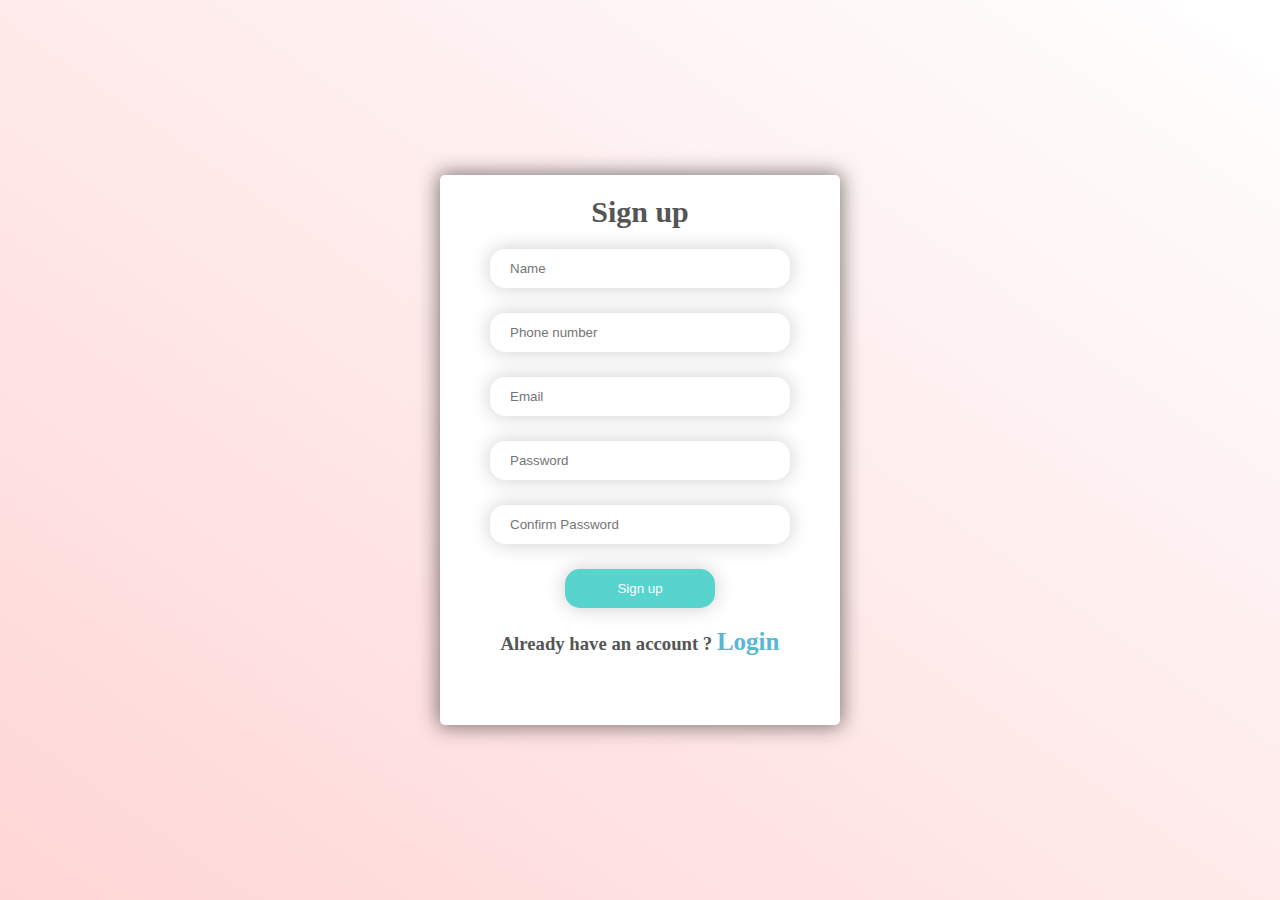
<file: index.html>
<!DOCTYPE html>
<html lang="en">
<head>
  <meta charset="UTF-8">
  <meta name="viewport" content="width=device-width, initial-scale=1.0">
  <meta http-equiv="X-UA-Compatible" content="ie=edge">
  <title>Sign up</title>
  <link rel="stylesheet" href="./signup.css">
</head>
<body>
  <div class="form-container">
    <div class="signup">
      <h2>Sign up</h2>
      <form action="">
        <input type="text" placeholder="Name">
        <input type="tel" placeholder="Phone number">
        <input type="email" placeholder="Email">
        <input type="password" placeholder="Password">
        <input type="password" placeholder="Confirm Password">
        <input type="submit" value="Sign up" class="signup-btn">
      </form>
      <h3>Already have an account ? <a href=""><strong>Login</strong></a></h3>
    </div>
    
  </div>
</body>
</html>
</file>
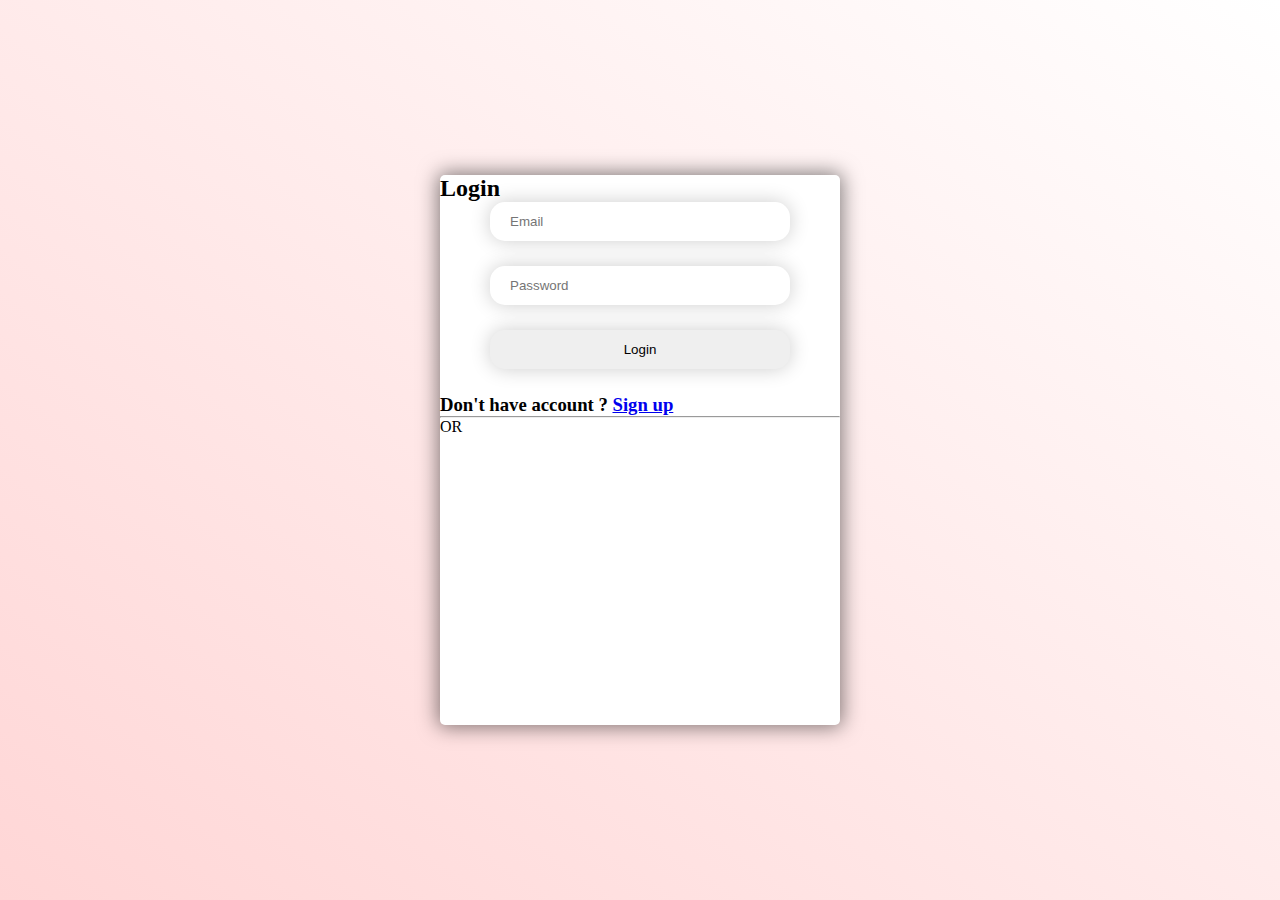
<file: login.html>
<!DOCTYPE html>
<html lang="en">
<head>
  <meta charset="UTF-8">
  <meta name="viewport" content="width=device-width, initial-scale=1.0">
  <meta http-equiv="X-UA-Compatible" content="ie=edge">
  <title>Login</title>
  <link rel="stylesheet" href="./style.css">
  <link rel="stylesheet" href="https://cdnjs.cloudflare.com/ajax/libs/font-awesome/5.15.3/css/all.min.css" integrity="sha512-iBBXm8fW90+nuLcSKlbmrPcLa0OT92xO1BIsZ+ywDWZCvqsWgccV3gFoRBv0z+8dLJgyAHIhR35VZc2oM/gI1w==" crossorigin="anonymous" />
</head>
<body>
  <div class="form-container">
    <div class="login">
      <h2>Login</h2>
      <form action="">
        <input type="email" placeholder="Email">
        <input type="password" placeholder="Password">
        <input type="submit" value="Login" class="login-btn">
      </form>
      <h3>Don't have account ? <a href="./index.html"><strong>Sign up</strong></a></h3>
      <div class="or">
        <hr>
        <p>OR</p>
        <div class="icons">
        <a href=""><i class="fab fa-facebook-f"></i></a>
        <a href=""><i class="fab fa-google"></i></a>
        </div>
      </div>
    </div>

  </div>
</body>
</html>
</file>
<file: signup.css>
*{
  margin: 0;
  padding: 0;
  box-sizing: border-box;
}
body{
  min-height: 100vh;
  display: flex;
  justify-content: center;
  align-items: center;
  background: linear-gradient(-145deg,#fff,#ffd6d6);
}
.form-container{
  background: #fff;
  width: 400px;
  height: 550px;
  border-radius: 5px;
  box-shadow: 0 0 20px 2px rgba(0, 0, 0, 0.5);
}
.form-container .signup{
  display: flex;
  justify-content: center;
  flex-direction: column;
  align-items: center;
}
.signup h2{
  margin: 20px 0;
  font-weight: bolder;
  font-size: 30px;
  color: #555;
}
form{
  width: 100%;
  padding: 0 50px;
}
form input{
  width: 100%;
  padding: 12px 20px;
  border-radius: 15px;
  border: none;
  box-shadow: 0 0 20px rgba(0,0,0,0.2);
  outline: none;
  margin-bottom: 25px;
}
form .signup-btn{
  color: #fff;
  background: rgb(87, 212, 206);
  width: 50%;
  cursor: pointer;
  display: block;
  margin: 0 auto;
}
form .signup-btn:hover{
  background: #120E43;
  transition: all 0.7s ease;
}
.signup h3{
  margin-top: 20px;
  color: #555;
}
.signup a {
  text-decoration: none;
  color: rgb(87, 183, 212);
  font-weight: bolder;
  font-size: 25px;
}
</file>
<file: style.css>
*{
  margin: 0;
  padding: 0;
  box-sizing: border-box;
}
body{
  min-height: 100vh;
  display: flex;
  justify-content: center;
  align-items: center;
  background: linear-gradient(-145deg,#fff,#ffd6d6);
}
.form-container{
  background: #fff;
  width: 400px;
  height: 550px;
  border-radius: 5px;
  box-shadow: 0 0 20px 2px rgba(0, 0, 0, 0.5);
}
.form-container .signup{
  display: flex;
  justify-content: center;
  flex-direction: column;
  align-items: center;
}
.signup h2{
  margin: 20px 0;
  font-weight: bolder;
  font-size: 30px;
  color: #555;
}
form{
  width: 100%;
  padding: 0 50px;
}
form input{
  width: 100%;
  padding: 12px 20px;
  border-radius: 15px;
  border: none;
  box-shadow: 0 0 20px rgba(0,0,0,0.2);
  outline: none;
  margin-bottom: 25px;
}
form .signup-btn{
  color: #fff;
  background: rgb(87, 212, 206);
  width: 50%;
  cursor: pointer;
  display: block;
  margin: 0 auto;
}
form .signup-btn:hover{
  background: #120E43;
  transition: all 0.7s ease;
}
.signup h3{
  margin-top: 20px;
  color: #555;
}
.signup a {
  text-decoration: none;
  color: rgb(87, 183, 212);
  font-weight: bolder;
  font-size: 25px;
}
</file>
